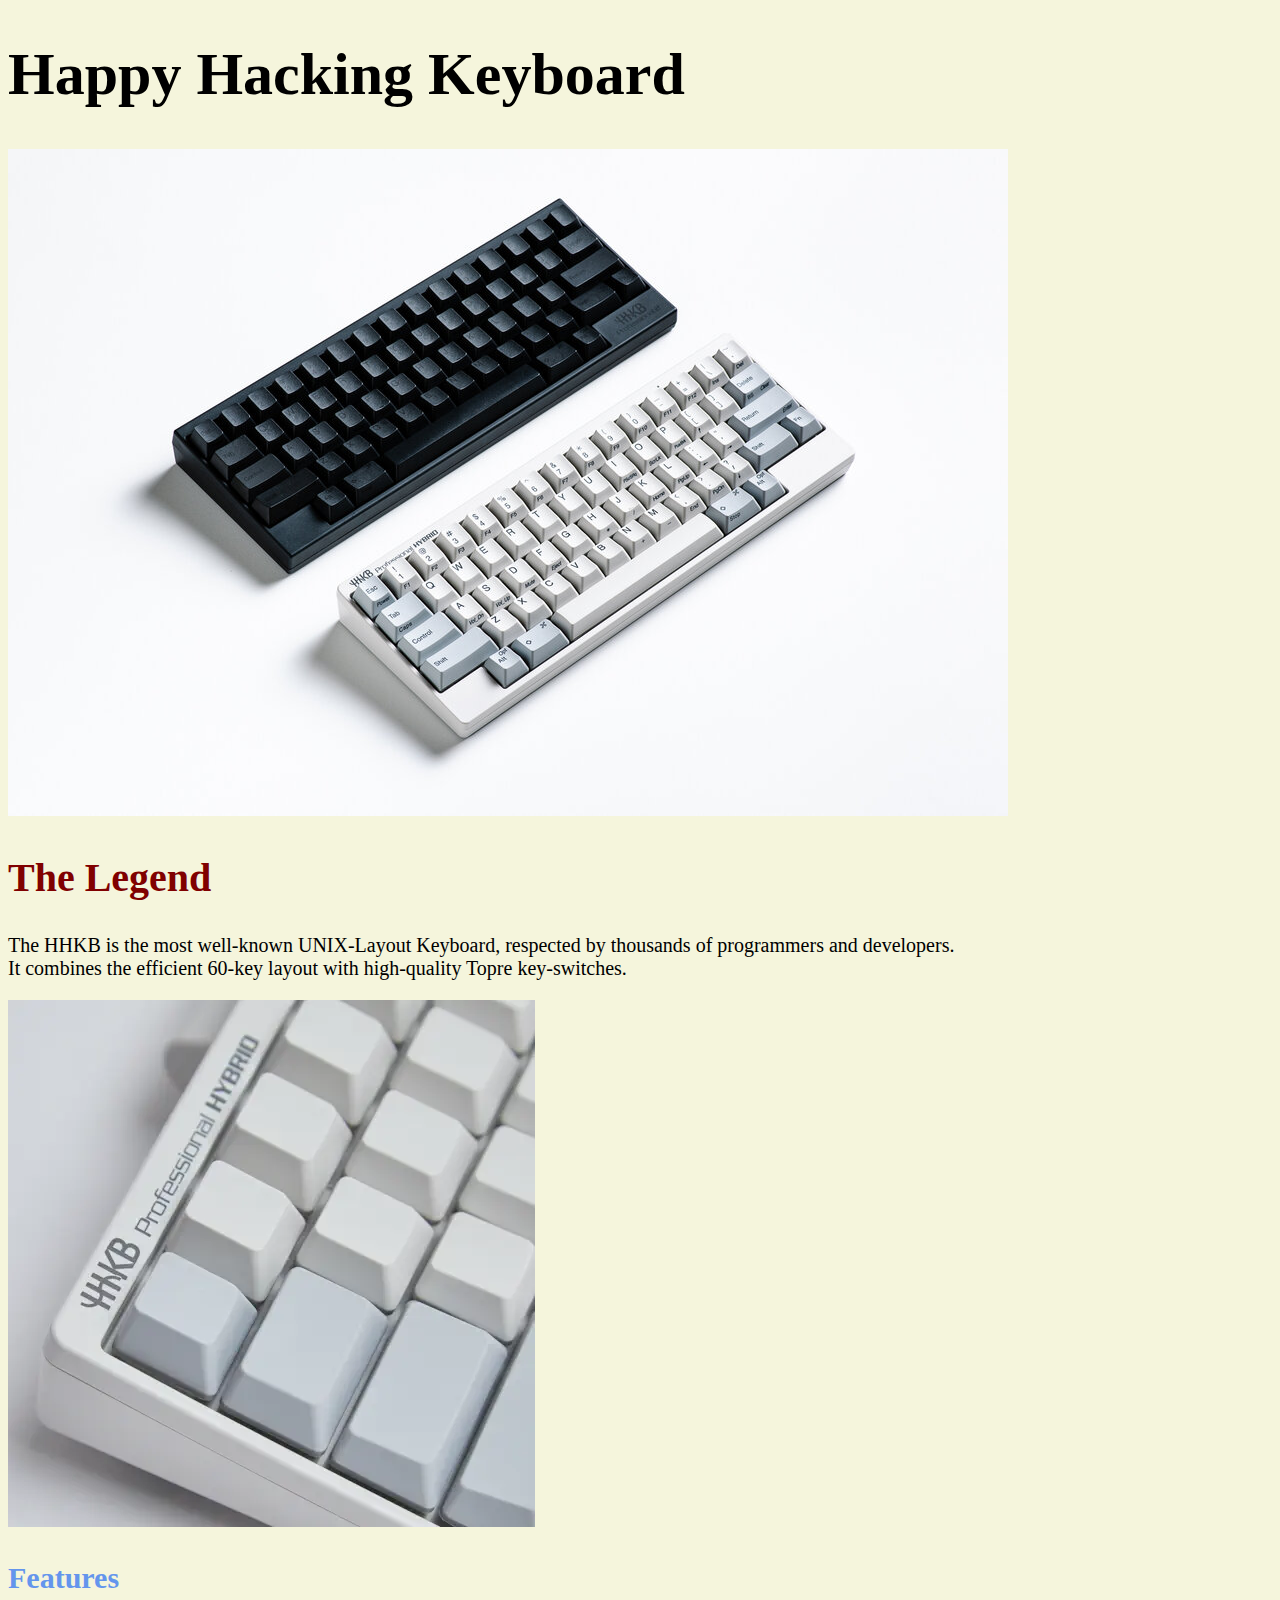
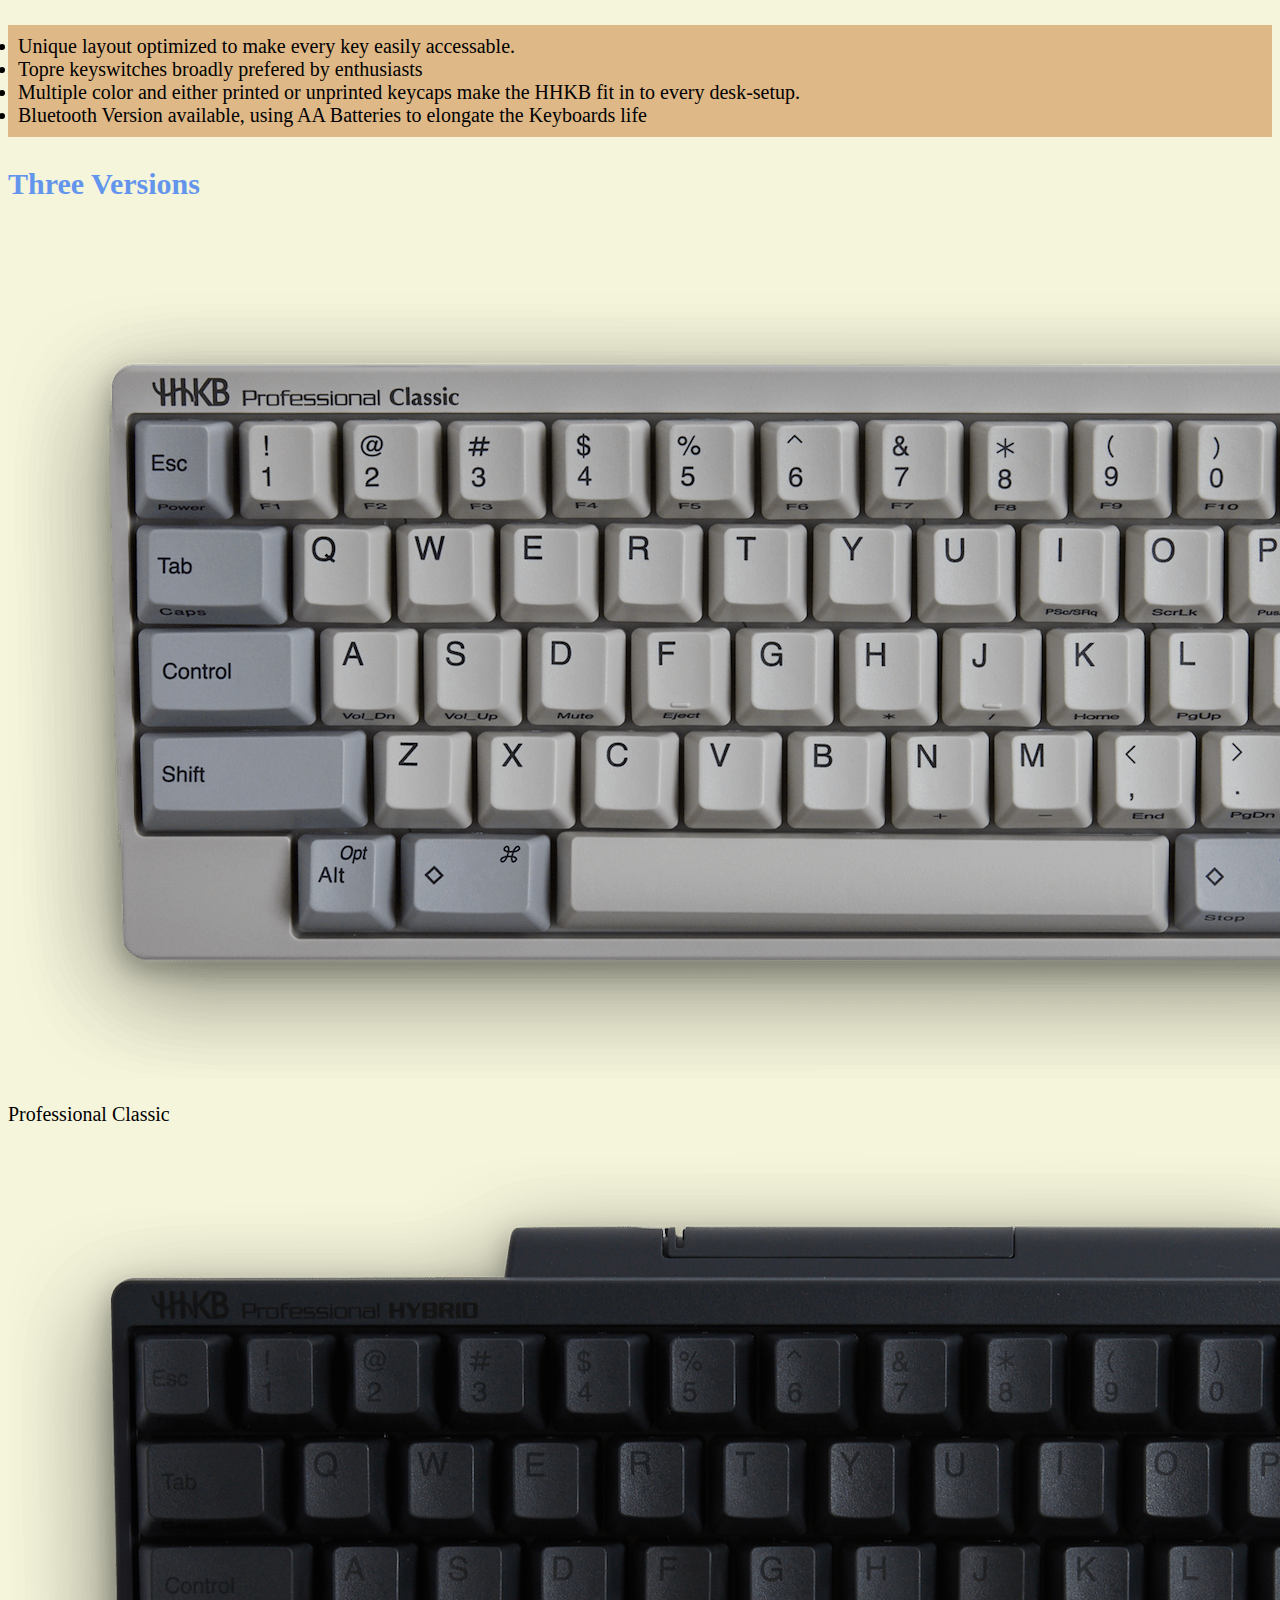
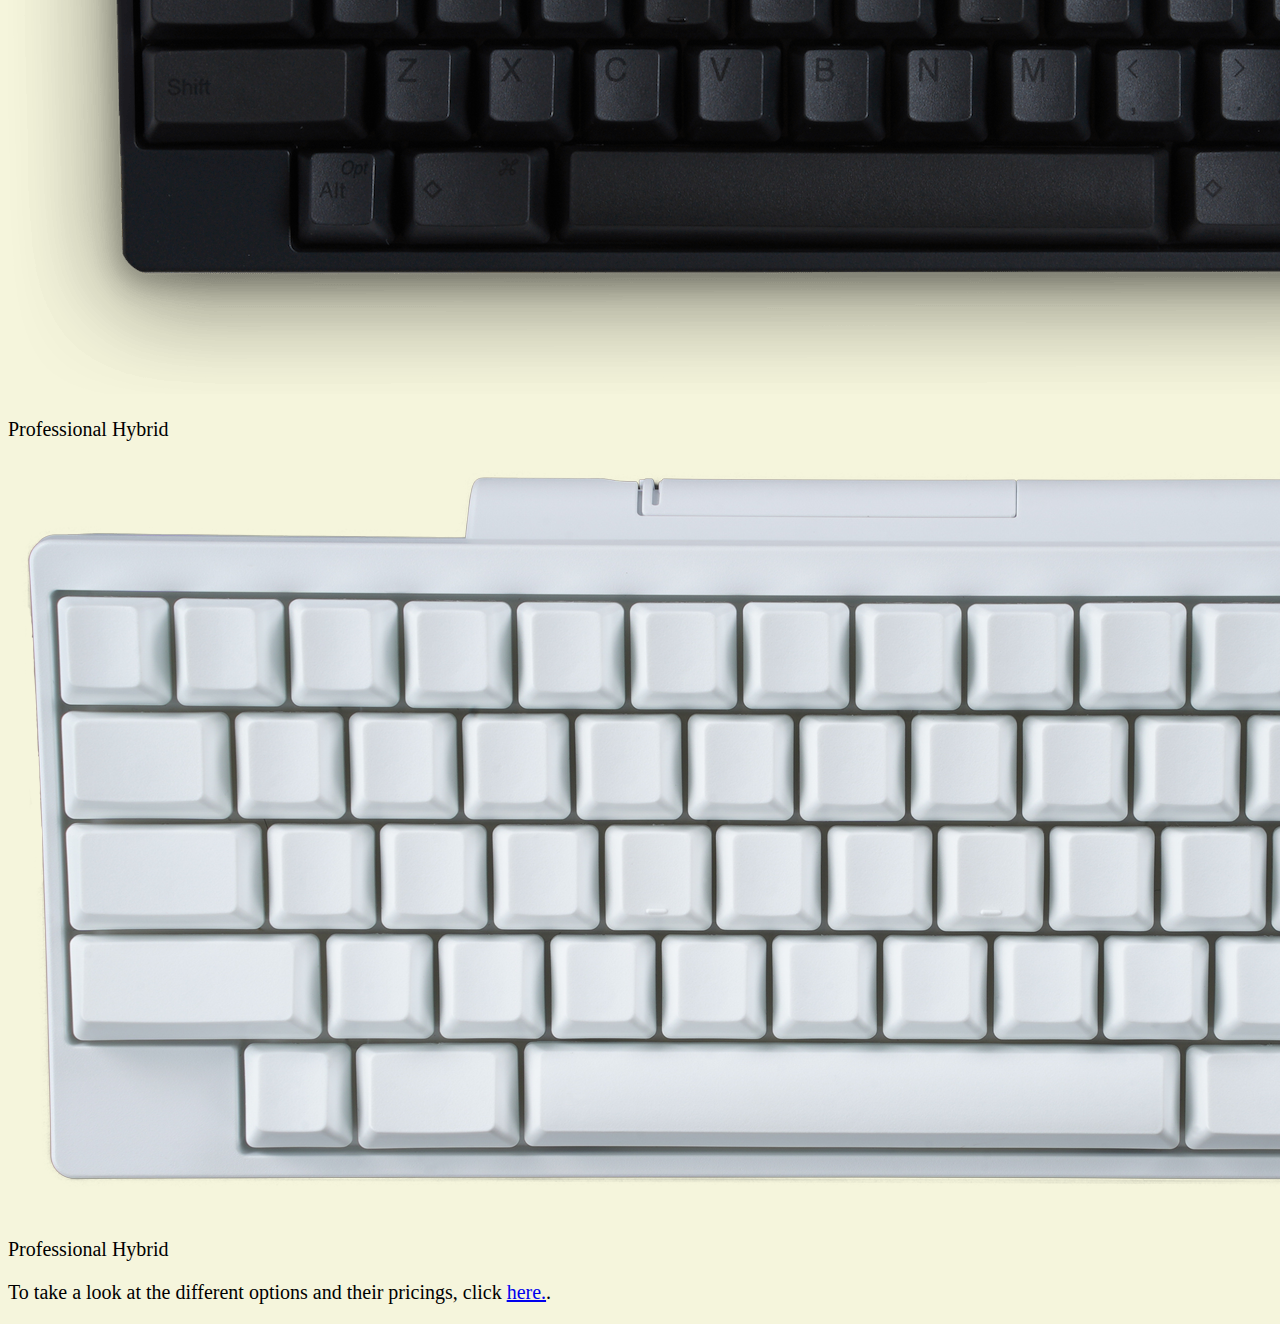
<file: index.html>
<!DOCTYPE html>
<html>
    <head>
        <title>Happy Hacking Keyboard</title>
        <link rel="stylesheet" type="text/css" href="css/index.css" 
    </head>
    <body>
        <header>
            <h1>Happy Hacking Keyboard</h1>
            <img src="img/HHKB_Group.jpg">
        </header>
        <main>
            <h2>The Legend</h2>
            <p>The HHKB is the most well-known UNIX-Layout Keyboard, respected by thousands of programmers and developers. <br>
                It combines the efficient 60-key layout with high-quality Topre key-switches.</p>
            <img src="img/HHKB_Caps.png">
            <h3>Features</h3>
            <ul>
                <li>Unique layout optimized to make every key easily accessable.</li>
                <li>Topre keyswitches broadly prefered by enthusiasts</li>
                <li>Multiple color and either printed or unprinted keycaps make the HHKB fit in to every desk-setup.</li>
                <li>Bluetooth Version available, using AA Batteries to elongate the Keyboards life</li>
            </ul>
            <h3>Three Versions</h3>
            <img src="img/pro-classic-white-1.png">
            <p>Professional Classic</p>
            <img src="img/type-s-black-1.png">
            <p>Professional Hybrid</p>
            <img src="img/hhkb-snow-2022-blank-keyboard.png">
            <p>Professional Hybrid <Type-S></Type-S></p>
        </main>
        <footer>
            <p>To take a look at the different options and their pricings, click <a href="https://www.hhkeyboard.com/de/" title="PFU HHKB Website"> here.</a>.</p>
        </footer>
    </body>
</html>
</file>
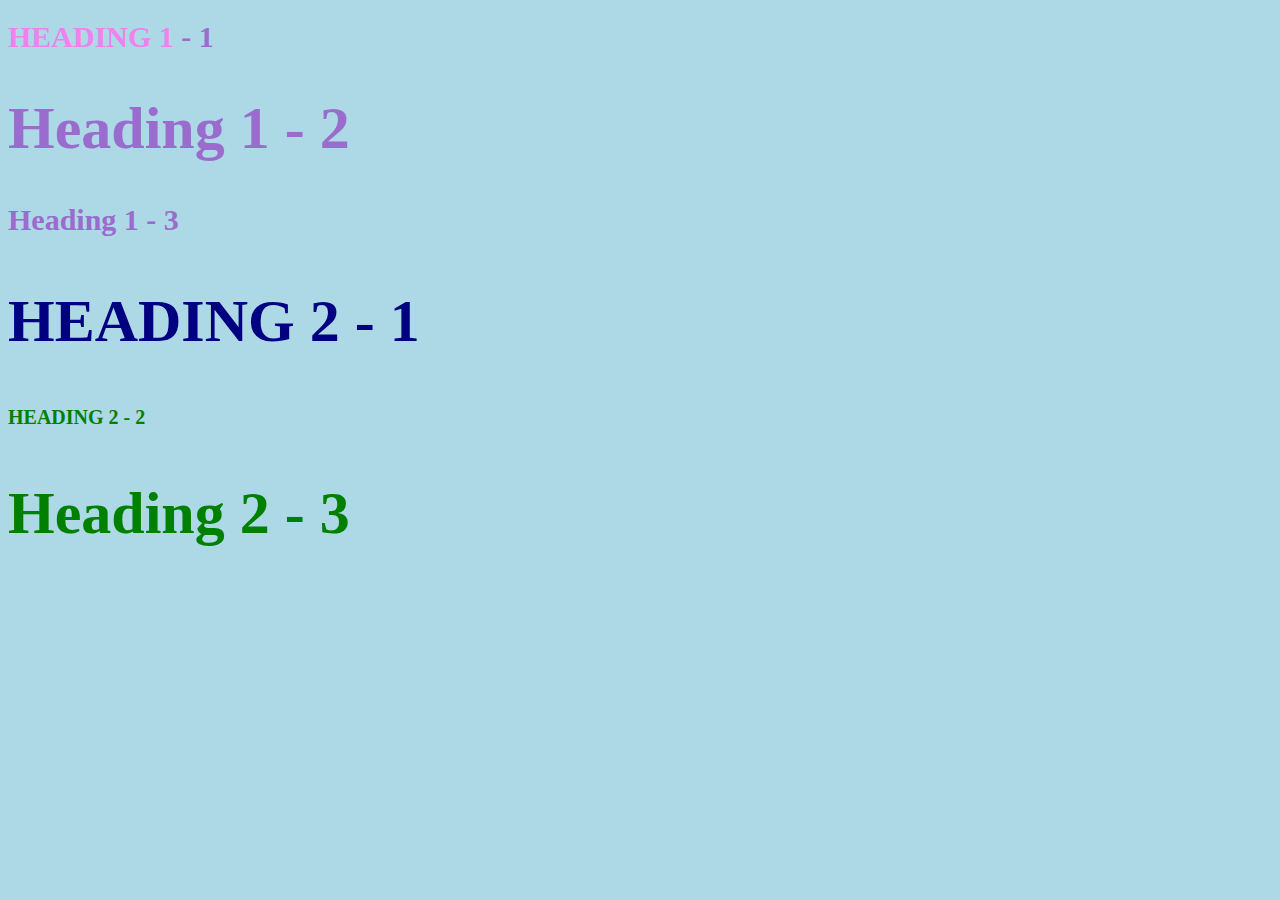
<file: style-test.html>
<!DOCTYPE html>
<html>
    <head>
        <title>Style test</title>
        <link rel="stylesheet" type="text/css" href="css/test.css">
    </head>
    <body>
        <! in-line styling>
        <h1 class="uppercase"><span>Heading 1</span> - 1</h1>
        <h1 class="big">Heading 1 - 2</h1>
        <h1>Heading 1 - 3</h1>
        <h2 class="big uppercase">Heading 2 - 1</h2>
        <h2 class="uppercase">Heading 2 - 2</h2>
        <h2 class="big">Heading 2 - 3</h2>
    </body>
</html>

<! in-line styling und rule-set styling sind äquivalent anwendbar. 
in-line styling kann jede Zeile einzeln beschreiben, rule-set styling definiert einen style-typ.
wenn eine Zeile mehrfach gestyled wird, wird die spezifischere Beschreibung übernommen.
Zwischen diesen beiden Typen ist das in-line styling, da es sich auf die eine spezifische Zeile bezieht.
Haben zwei styles die gleiche spezifität, dann wird der später geschriebene übernommen.

"." (selector) gefolgt von einem Namen definiert eine Klasse, der Elemente durch "class="Name"" hinzugefügt werden können.
span ist ein selector, mit dem man einen Teil einer Zeie auswählen kann.>
</file>
<file: css/index.css>
body{
    background-color:beige;
}
h1{
    font-size:60px;
    color:black;
}
h2{
    font-size:40px;
    color:maroon;
}
h3{
    font-size:30px;
    color:cornflowerblue
}
p{
    font-size:20px;
    color:black;
}

ul{
    background:burlywood;
    padding:10px;
}
ul li{
    font-size:20px;
    color:black;
}
</file>
<file: css/test.css>
body{
    background-color:lightblue;
}
h1{
    font-size: 30px;
    color:#996CCD;
}
h2{
   color: red;
   font-size: 20px;
}
h2{
    color: green;
}
.big{
    font-size: 60px;
}
.uppercase{
    text-transform: uppercase;
}
.big.uppercase{
    color: navy;
}
span{
    color:sienna;
}
h1 span{
    color: violet;
}
</file>
